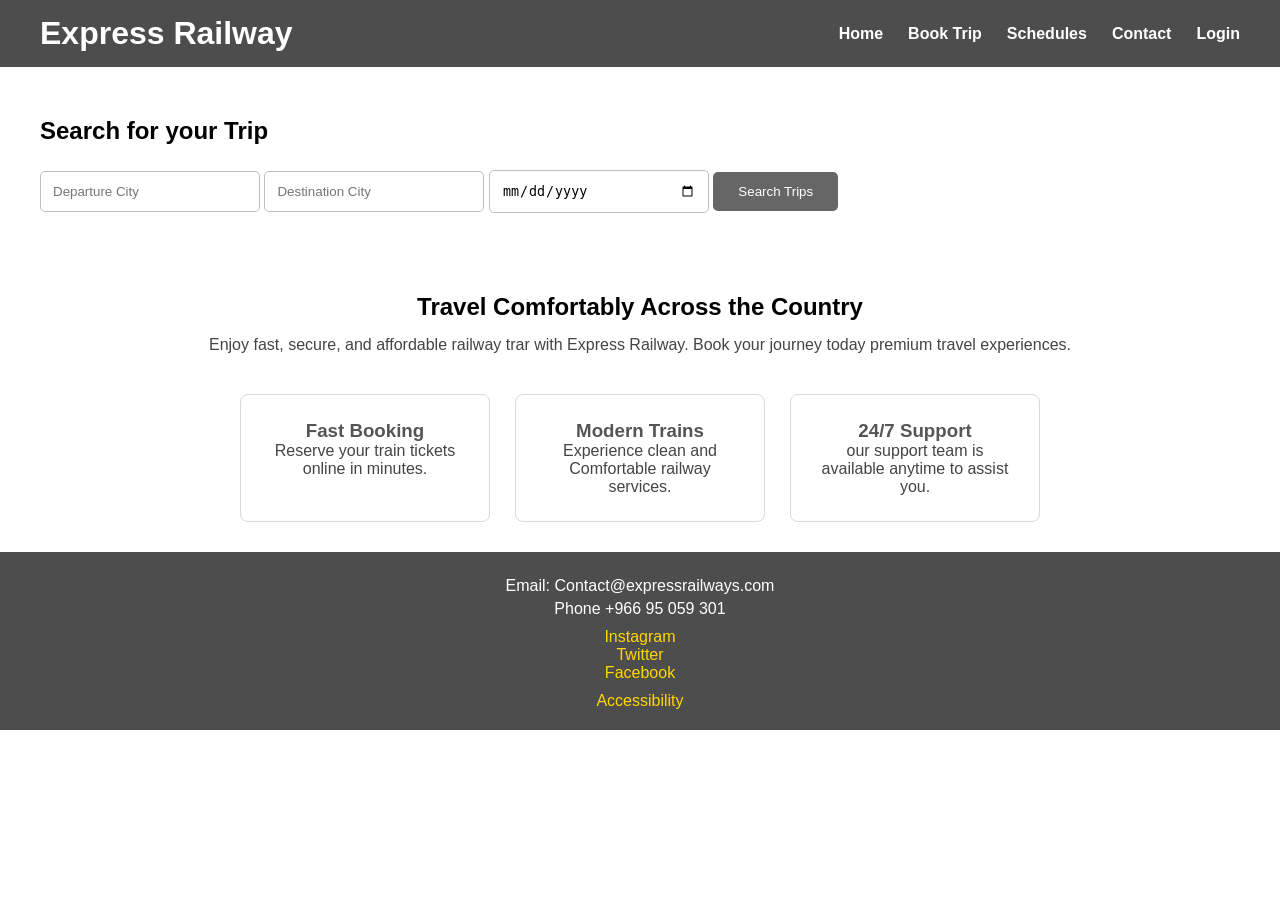
<file: index.html>
<!DOCTYPE html>
<html lang="en">
<head>
    <meta charset="UTF-8">
    <meta name="viewport" content="width=device-width, initial-scale=1.0">
    <title> Express Railway - Home </title>

    <link rel="stylesheet" href="Style.css">
</head>
<body>
    <header>
        <div class="logo">
            <h1>Express Railway</h1>
        </div>
        <nav>
            <ul>
                <li><a href="index.html">Home</a></li>
                <li><a href="#">Book Trip</a></li>
                <li><a href="#">Schedules</a></li>
                <li><a href="#">Contact</a></li>
                <li><a href="login.html">Login</a></li>
            </ul>
        </nav>
    </header>
    <main>
        <section class="search-section">
            <h2>Search for your Trip</h2>
            <from>
                <input type="text" placeholder="Departure City" required>
                <input type="text" placeholder="Destination City" required>
                <input type="date" required>
                <button type="submit"> Search Trips </button>
            </from>
        </section>
        <section class="promo-section">
            <h2>Travel Comfortably Across the Country</h2>

            <p>
                Enjoy fast, secure, and affordable railway trar
                with Express Railway. Book your journey today
                premium travel experiences.
            </p>

            <div class="promo-cards">

                <div class="Card">
                <h3>Fast Booking</h3>
                <p>Reserve your train tickets online in minutes.</p>
                </div>

                <div class="Card">
                <h3>Modern Trains</h3>
                <p>Experience clean and Comfortable railway services.</p>
                </div>

                <div class="Card">
                    <h3>24/7 Support</h3>
                    <p>our support team is available anytime to assist you.</p>
                </div>

            </div>
        </section>
    </main>


    <footer>
        <div class="Footer-content">
            <p> Email: Contact@expressrailways.com</p>
            <p> Phone +966 95 059 301</p>
        </div>

        <div class="social-links">
            <a href="#">Instagram</a><br>
            <a href="#">Twitter</a><br>
            <a href="#">Facebook</a>
        </div>

        <div class="accessibility">
            <a href="#">Accessibility</a>
        </div>

    </footer>
       
    
</body>
</html>
</file>
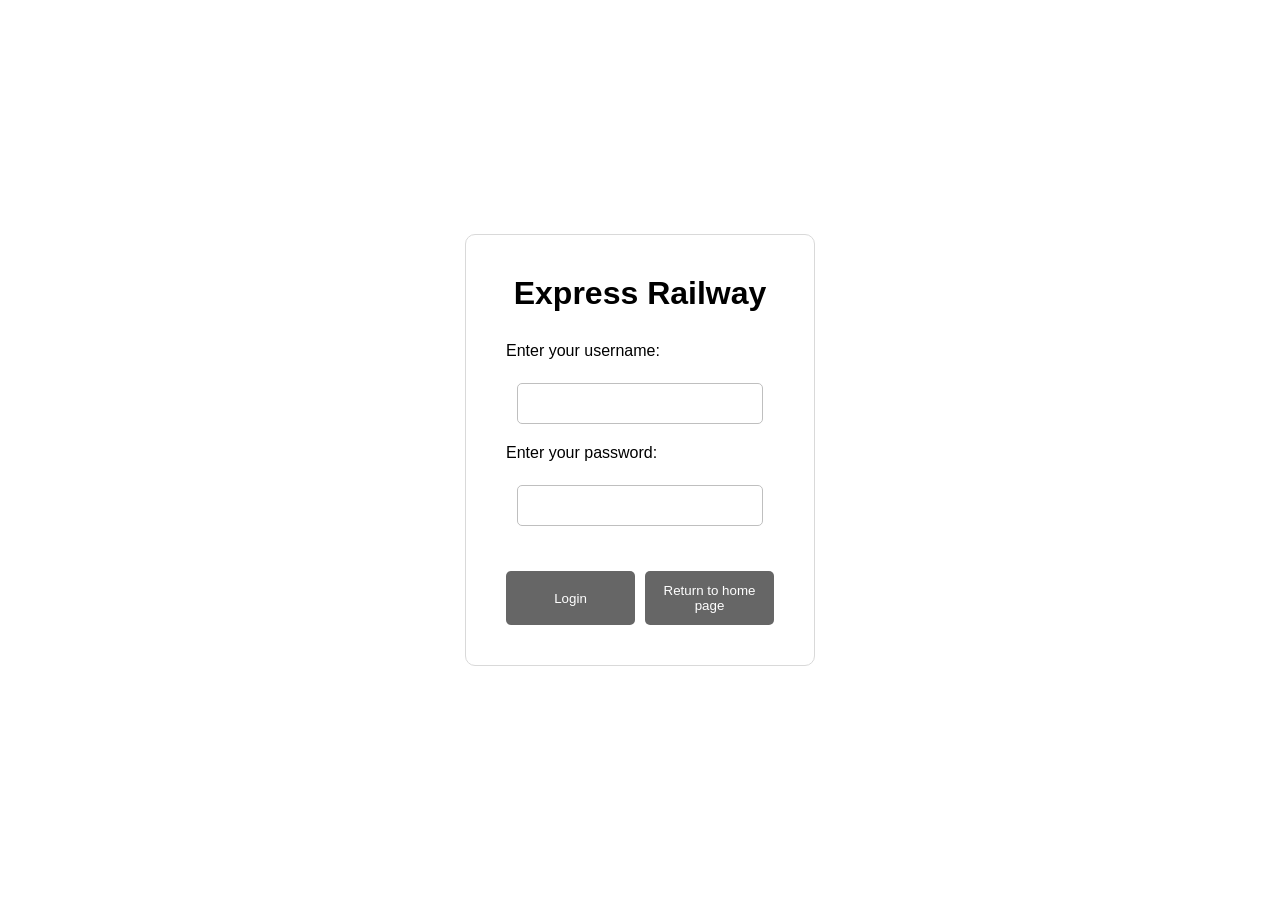
<file: login.html>
<!DOCTYPE html>
<html lang="en">
<head>
    <meta charset="UTF-8">
    <meta name="viewport" content="width=device-width, initial-scale=1.0">
    <title> Express Railway - Login </title>

    <link rel="stylesheet" href="Style.css">
</head>
<body class="login-body">
    
    <div class="login-box">
    <h1>Express Railway</h1>
     <form>
            <label for="username">Enter your username: </label><br>
            <input type="text" id="username" name="username" required><br>
            <label for="password">Enter your password:</label><br>
            <input type="password" id="password" name="password" required><br>

            <div class="Buttons">
            <button type="submit"> Login </button>
            <button type="button" onclick="window.location.href='index.html'">Return to home page</button>
            </div>
            
        </form>
    </div>
    
</body>
</html>
</file>
<file: Style.css>
*{
    margin: 0;
    padding: 0;
    box-sizing: border-box;
}

body{
    margin: 0;
    font-family: Arial, sans-serif;
    background-color: white;
    color: black;
}

/* Header */

header{
    background-color: #4d4d4d;
    padding: 15px 40px;

    display: flex;
    justify-content: space-between;
    align-items: center;
}

.logo h1{
    color: white;
    margin: 0;
}

nav ul{
    list-style: none;
    display: flex;
    gap: 25px;
    margin: 0;
    padding: 0;
}

nav a{
    text-decoration: none;
    color: white;
    font-weight: bold;
}

/* Search Section */

.search-section{
    padding: 50px 40px;
}

.search-section h2{
    color: black;
    margin-bottom: 25px;
}

.search-section form{
    display: flex;
    gap: 15px;
    flex-wrap: wrap;
}

.search-section input{
    padding: 12px;
    width: 220px;
    border: 1px solid #bfbfbf;
    border-radius: 5px;
}

.search-section button{
    background-color: #666666;
    color: white;
    border: none;
    padding: 12px 25px;
    border-radius: 5px;
    cursor: pointer;
}

/* Promo Section */

.promo-section{
    text-align: center;
    padding: 30px;
}

.promo-section h2{
    color: black;
    margin-bottom: 15px;
}

.promo-section p{
    color: #444;
}

/* Cards */

.promo-cards{
    display: flex;
    justify-content: center;
    gap: 25px;
    margin-top: 40px;
    flex-wrap: wrap;
}

.Card{
    border: 1px solid #d9d9d9;
    width: 250px;
    padding: 25px;
    border-radius: 8px;
    background-color: white;
}

.Card h3{
    color: #555555;
}

/* Footer */

footer{
    background-color: #4d4d4d;

    text-align: center;

    padding: 20px;
}

.Footer-content p{
    color: white;

    margin: 5px 0;
}

.social-links{
    margin-top: 10px;
}

.social-links a{
    color:#ffd700;
    margin: 0 15px;
    text-decoration: none;
}

.accessibility{
    margin-top: 10px;
}

.accessibility a{
    color: #ffd700;
    text-decoration: none;

}


/*---------------------*/

/* Login Page */

.login-body{
    display: flex;

    justify-content: center;

    align-items: center;

    min-height: 100vh;

    background-color: white;
}


.login-box{
    width: 350px;
    padding: 40px;
    border: 1px solid #d9d9d9;
    border-radius: 10px;
    text-align: center;
    background-color: white;
}

.login-box h1{
    color: black;
    margin-bottom: 30px;
}

.login-box label{
    display: block;
    text-align: left;
    margin-bottom: 5px;
}

.login-box input{
    width: 92%;
    padding: 12px;
    margin-bottom: 20px;
    border: 1px solid #bfbfbf;
    border-radius: 5px;
}

.login-box button{
    width: 100%;
    padding: 12px;
    background-color: #666666;
    color: white;
    border: none;
    border-radius: 5px;
    margin-top: 10px;
    cursor: pointer;
}

.Buttons{
display: flex;
gap: 10px;
margin-top: 15px;
}
.Buttons{
    flex: 1;
}
</file>
